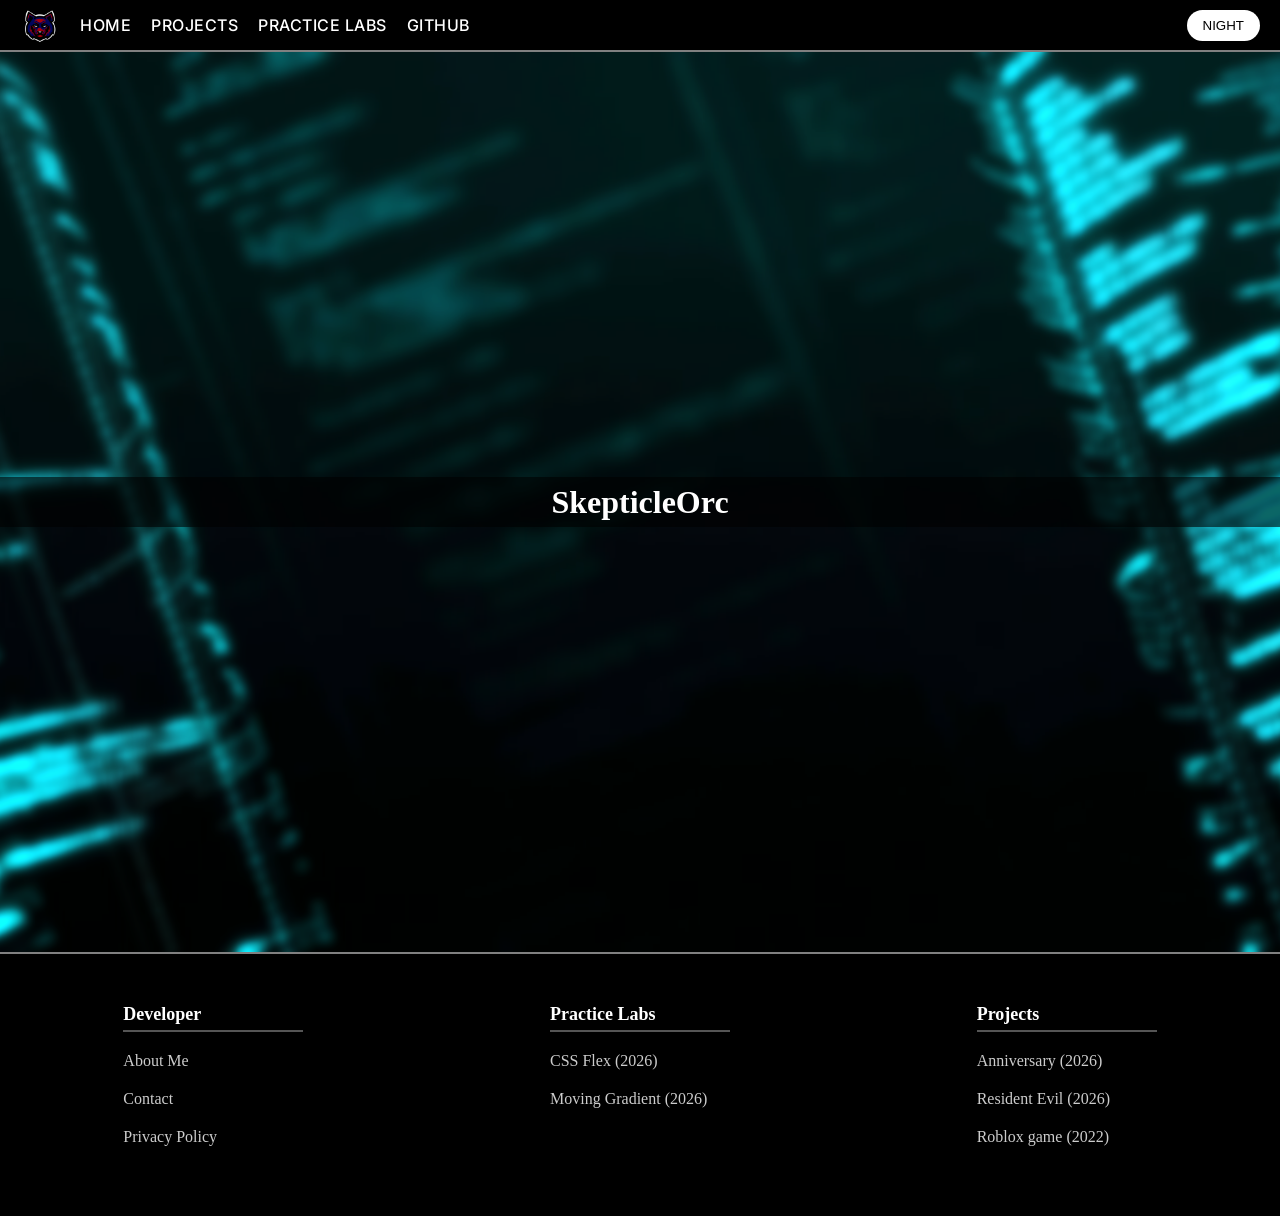
<file: index.html>
<!doctype html>
<html lang="en">
  <head>
    <meta charset="UTF-8" />
    <meta name="viewport" content="width=device-width, initial-scale=1.0, maximum-scale=1.0" />
    <title>SkepticleOrc - Home</title>

    <!-- Fonts -->
    <link rel="preconnect" href="https://fonts.googleapis.com" />
    <link rel="preconnect" href="https://fonts.gstatic.com" crossorigin />
    <link href="https://fonts.googleapis.com/css2?family=Inter:wght@300;400;500;600;700&display=swap" rel="stylesheet" />

    <!-- Styles -->
    <link rel="stylesheet" href="style.css" />

    <!-- Favicon -->
    <link rel="icon" type="image/png" href="icons/favicon.png" />
  </head>

  <body>
    <header>
      <nav class="navi">
        <div class="mobile-nav-bg-color"></div>
        <ul>
          <li><a href="index.html">HOME</a></li>
          <li><a href="projects.html">PROJECTS</a></li>
          <li><a href="practice.html">PRACTICE LABS</a></li>
          <li><a href="https://github.com/SkepticleOrc" target="_blank" rel="noopener noreferrer">GITHUB</a></li>
        </ul>
      </nav>
      <!-- Header Controls -->
      <img class="skep-logo" src="images/SkepLogoNBG.png" alt="SkepticleOrc logo" />
      <div class="hamburger" aria-label="Toggle navigation" aria-expanded="false">
        <span></span>
        <span></span>
        <span></span>
      </div>
      <button class="darkbutton" id="darkToggler" aria-label="Toggle dark mode">NIGHT</button>
    </header>

    <main>
      <div class="skep-wallpaper-container">
        <div class="skep-h1"><h1>SkepticleOrc</h1></div>
        <div class="skep-banner"></div>
        <div class="skep-Wallpaper"></div>
      </div>
    </main>

    <footer class="site-footer">
      <div class="footer-column">
        <h3>Developer</h3>
        <ul>
          <li><a href="about.html">About Me</a></li>
          <li><a href="contact.html">Contact</a></li>
          <li><a href="privacy-policy.html">Privacy Policy</a></li>
        </ul>
      </div>

      <div class="footer-column">
        <h3>Practice Labs</h3>
        <ul>
          <li><a href="CSS-Flex/">CSS Flex (2026)</a></li>
          <li><a href="Moving-Gradient/">Moving Gradient (2026)</a></li>
        </ul>
      </div>

      <div class="footer-column">
        <h3>Projects</h3>
        <ul>
          <li><a href="Anniversary/index.html">Anniversary (2026)</a></li>
          <li><a href="Resident-Evil-Lore/index.html">Resident Evil (2026)</a></li>
          <li>
            <a href="https://www.roblox.com/games/5860641810/Obtastic-Space-Obby" target="_blank" rel="noopener noreferrer">Roblox game (2022)</a>
          </li>
        </ul>
      </div>
    </footer>

    <script src="script.js"></script>
  </body>
</html>
</file>
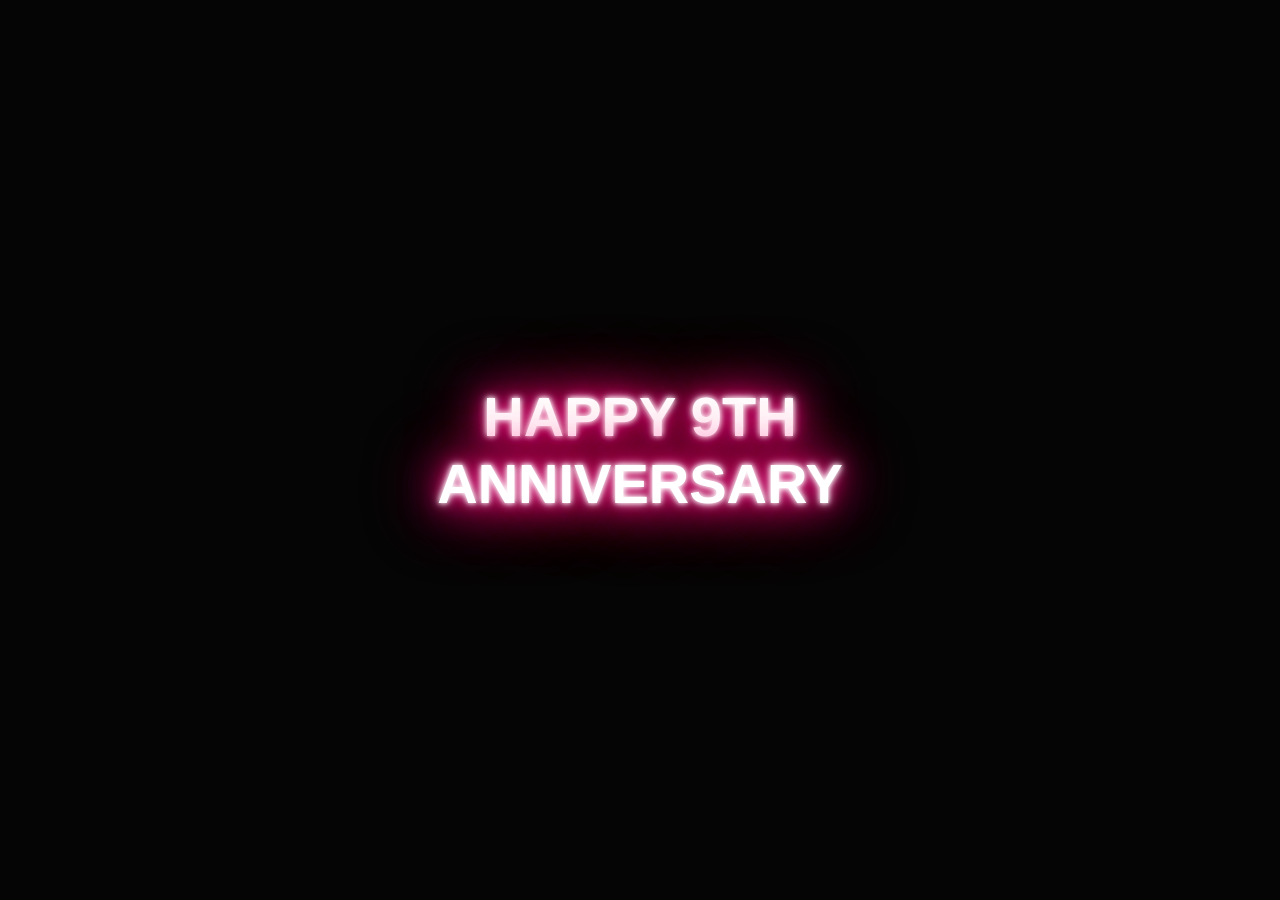
<file: Anniversary/index.html>
<!DOCTYPE html>
<html lang="en">
<head>
    <meta charset="UTF-8">
    <meta name="viewport" content="width=device-width, initial-scale=1.0, maximum-scale=1.0, user-scalable=no">
    <meta name="theme-color" content="#050505">
    <title>Happy Anniversary</title>
    <link rel="stylesheet" href="style.css">
</head>
<body>

    <!-- Scene 1: Neon Sign -->
    <div id="neon-scene" class="scene active">
        <h1 class="neon-text">Happy 9th<br><span class="flicker">Anniversary</span></h1>
    </div>

    <!-- Scene 2: Roses & Statement -->
    <div id="rose-scene" class="scene hidden">
        <div class="card">
            <h2>Nine Beautiful Years</h2>
            <p>Nine years of building a life together, navigating every twist and turn side by side. I know our journey hasn’t always been easy, and we’ve faced our share of challenges, but every single moment has been worth it. Through every high and low, my love for you has only grown deeper and stronger. Thank you for being my person, my rock, and my home. I love you more than words can say, and I am so grateful for the beautiful history we share and the future we are still writing together. Happy anniversary.</p>
            <!-- Back Button to Home Page -->
            <a href="../index.html" class="back-btn">Return Home</a>
        </div>
    </div>

    <script src="script.js"></script>
</body>
</html>
</file>
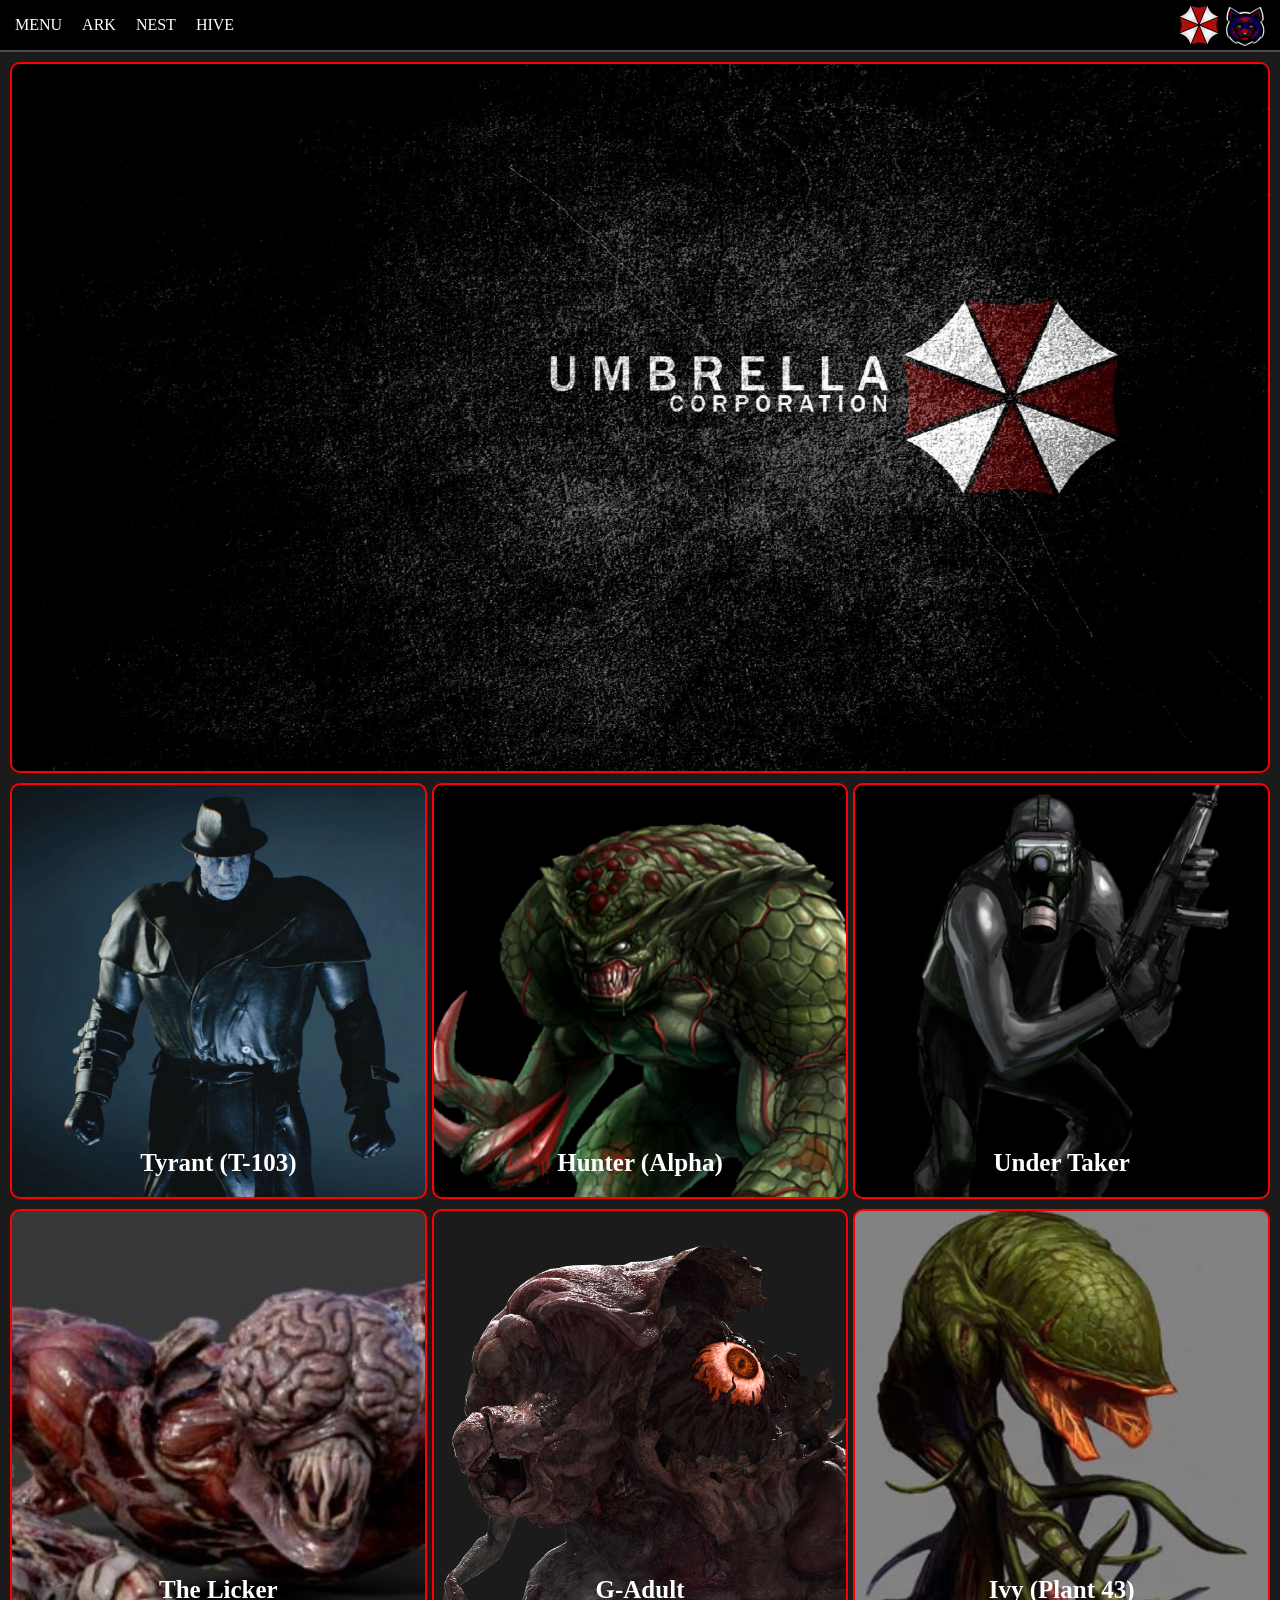
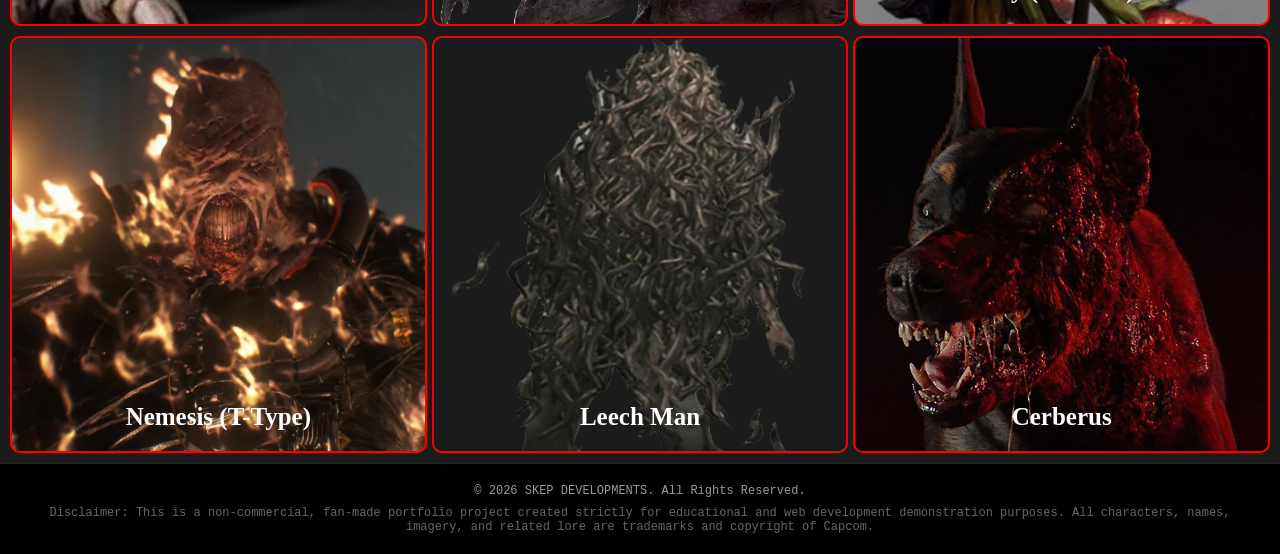
<file: Resident-Evil-Lore/index.html>
<!doctype html>
<html lang="en">
  <head>
    <meta charset="UTF-8" />
    <meta name="viewport" content="width=device-width, initial-scale=1.0, maximum-scale=1.0" />
    <title>SkepticleOrc - RE project</title>
    <link rel="stylesheet" href="style.css" />
  </head>
  <body>
    <header>
      <nav class="skep-lab-nav">
        <ul class="skep-ul-nav">
          <li><a href="../index.html">MENU</a></li>
          <li><a href="#" id="skep-link-ark">ARK</a></li>
          <li><a href="#" id="skep-link-nest">NEST</a></li>
          <li><a href="#" id="skep-link-hive">HIVE</a></li>
        </ul>
        <div class="skep-nav-logos">
          <img class="skep-umbrella-logo" src="images/umbrella-logo.png" alt="Umbrella Logo" />
          <img class="skep-logo" src="images/skep-logo.png" alt="SKEP Logo" />
        </div>
      </nav>
    </header>

    <main>
      <section>
        <img class="skep-background" src="images/umbrella.png" alt="Terminal Backdrop" />
      </section>

      <!-- Row 1: ARK Sector -->
      <section>
        <div class="skep-button-row-ark">
          <div class="skep-button-tyrant-t103">Tyrant (T-103)</div>
          <div class="skep-button-hunter-alpha">Hunter (Alpha)</div>
          <div class="skep-button-under-taker">Under Taker</div>
        </div>
      </section>

      <!-- Row 2: NEST Sector -->
      <section>
        <div class="skep-button-row-nest">
          <div class="skep-button-licker">The Licker</div>
          <div class="skep-button-g-adult">G-Adult</div>
          <div class="skep-button-ivy-plant43">Ivy (Plant 43)</div>
        </div>
      </section>

      <!-- Row 3: THE HIVE Sector -->
      <section>
        <div class="skep-button-row-hive">
          <div class="skep-button-nemesis-t-type">Nemesis (T-Type)</div>
          <div class="skep-button-leech-man">Leech Man</div>
          <div class="skep-button-cerberus">Cerberus</div>
        </div>
      </section>
    </main>

    <footer class="skep-terminal-footer">
      <div class="skep-footer-brand">
        <p>© 2026 SKEP DEVELOPMENTS. All Rights Reserved.</p>
      </div>
      <div class="skep-footer-disclaimer">
        <p>
          Disclaimer: This is a non-commercial, fan-made portfolio project created strictly for educational and web development demonstration
          purposes. All characters, names, imagery, and related lore are trademarks and copyright of Capcom.
        </p>
      </div>
    </footer>

    <!-- Universal Dynamic Warning Interface Layer -->
    <div id="skep-modal-overlay" class="skep-modal-hidden">
      <div class="skep-terminal-box">
        <h2 id="skep-modal-title">SYSTEM ALERT</h2>
        <p id="skep-modal-text">Security clearance required.</p>
        <button id="skep-modal-close">DISMISS ALERT</button>
      </div>
    </div>

    <script src="script.js"></script>
  </body>
</html>
</file>
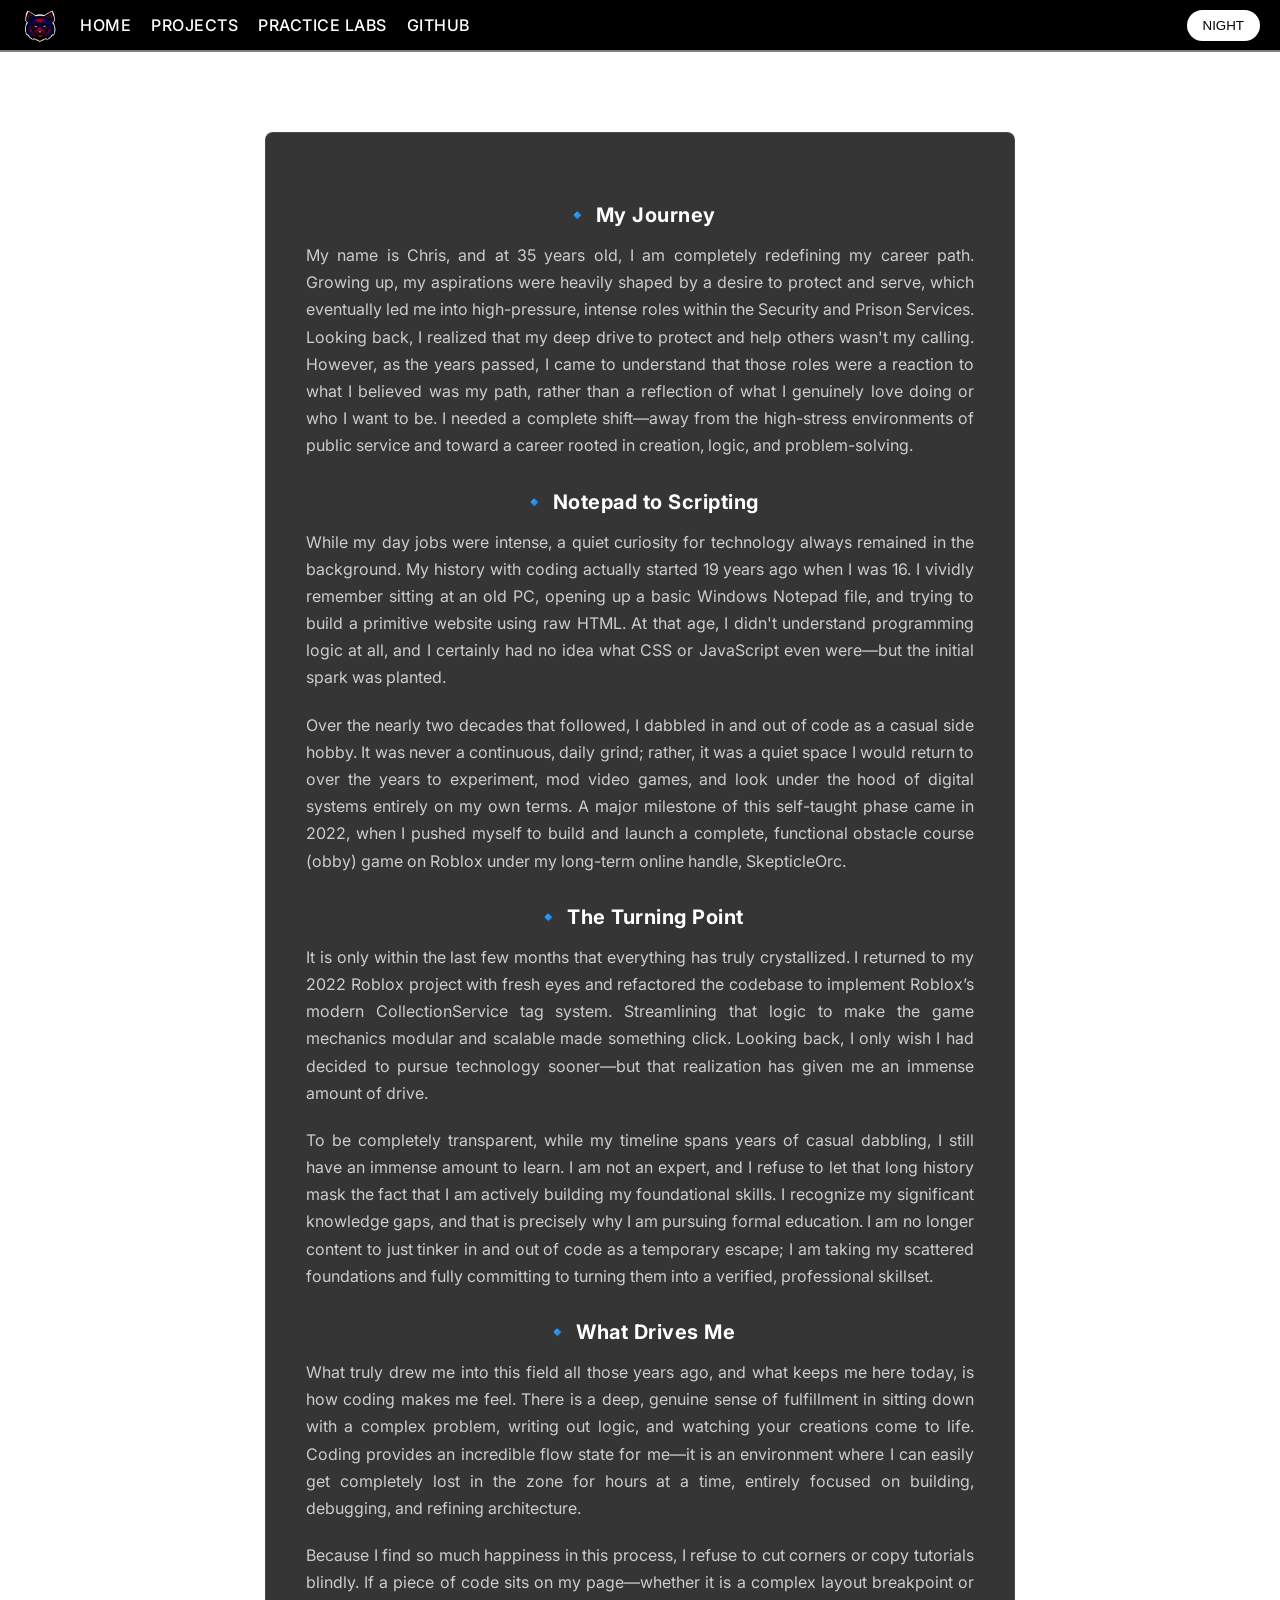
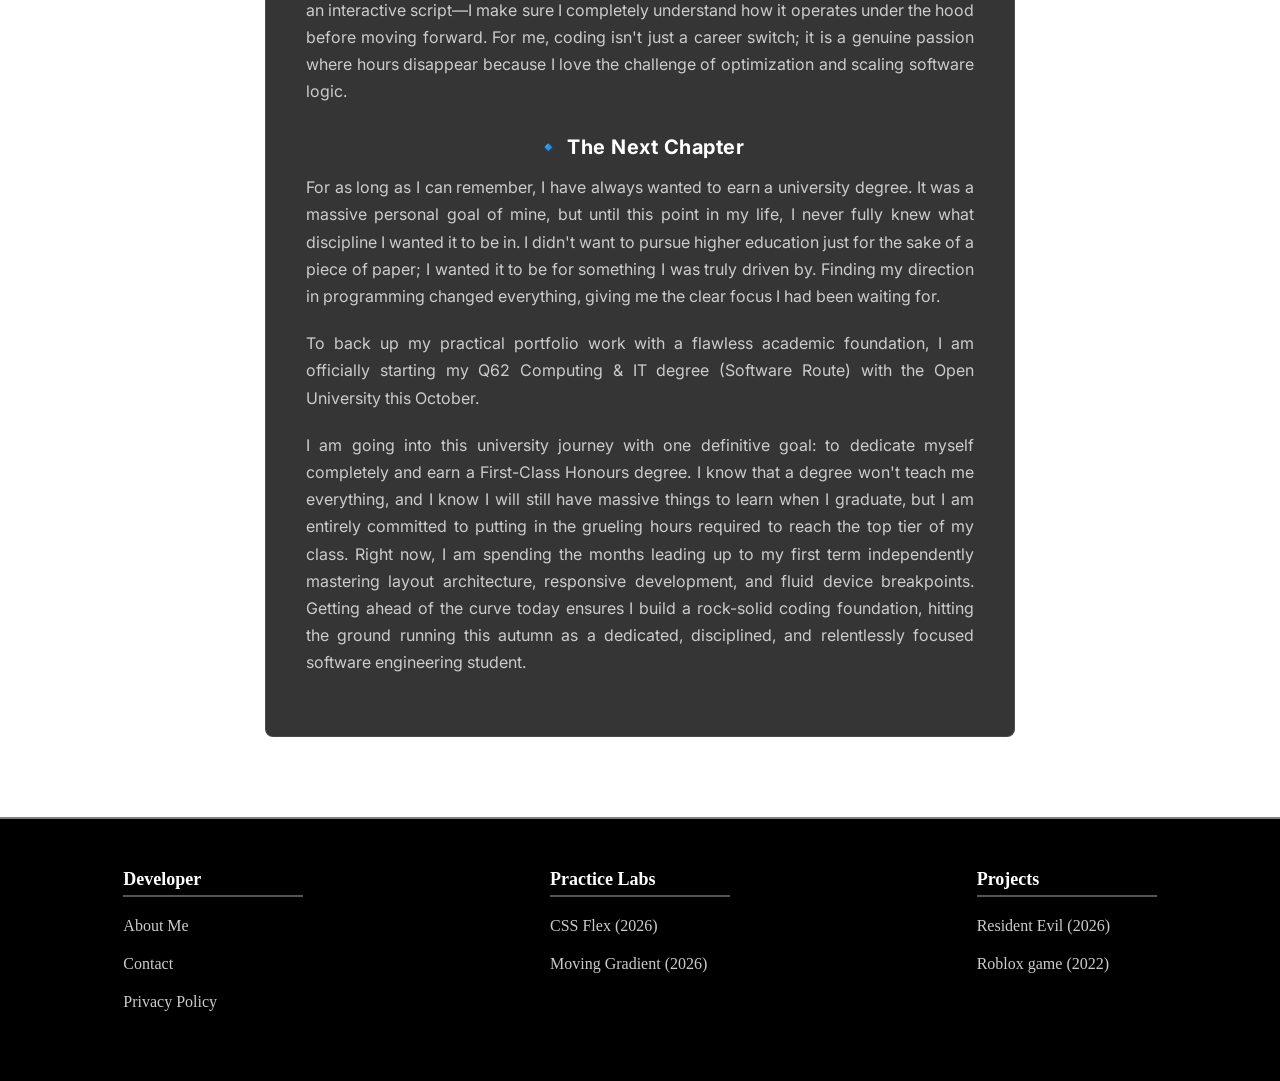
<file: about.html>
<!doctype html>
<html lang="en">
  <head>
    <meta charset="UTF-8" />
    <meta name="viewport" content="width=device-width, initial-scale=1.0, maximum-scale=1.0" />
    <title>SkepticleOrc - About</title>

    <!-- Fonts -->
    <link rel="preconnect" href="https://fonts.googleapis.com" />
    <link rel="preconnect" href="https://fonts.gstatic.com" crossorigin />
    <link href="https://fonts.googleapis.com/css2?family=Inter:wght@300;400;500;600;700&display=swap" rel="stylesheet" />

    <!-- Styles -->
    <link rel="stylesheet" href="style.css" />

    <!-- Favicon -->
    <link rel="icon" type="image/png" href="icons/favicon.png" />
  </head>

  <body>
    <header>
      <nav class="navi">
        <div class="mobile-nav-bg-color"></div>
        <ul>
          <li><a href="index.html">HOME</a></li>
          <li><a href="projects.html">PROJECTS</a></li>
          <li><a href="practice.html">PRACTICE LABS</a></li>
          <li><a href="https://github.com/SkepticleOrc" target="_blank" rel="noopener noreferrer">GITHUB</a></li>
        </ul>
      </nav>
      <!-- Header Controls -->
      <img class="skep-logo" src="images/SkepLogoNBG.png" alt="SkepticleOrc logo" />
      <div class="hamburger" aria-label="Toggle navigation" aria-expanded="false">
        <span></span>
        <span></span>
        <span></span>
      </div>
      <button class="darkbutton" id="darkToggler" aria-label="Toggle dark mode">NIGHT</button>
    </header>

    <main>
      <div class="about-me">
        <h3>🔹 My Journey</h3>
        <p>
          My name is Chris, and at 35 years old, I am completely redefining my career path. Growing up, my aspirations were heavily shaped by a desire
          to protect and serve, which eventually led me into high-pressure, intense roles within the Security and Prison Services. Looking back, I
          realized that my deep drive to protect and help others wasn't my calling. However, as the years passed, I came to understand that those
          roles were a reaction to what I believed was my path, rather than a reflection of what I genuinely love doing or who I want to be. I needed
          a complete shift—away from the high-stress environments of public service and toward a career rooted in creation, logic, and
          problem-solving.
        </p>

        <h3>🔹 Notepad to Scripting</h3>
        <p>
          While my day jobs were intense, a quiet curiosity for technology always remained in the background. My history with coding actually started
          19 years ago when I was 16. I vividly remember sitting at an old PC, opening up a basic Windows Notepad file, and trying to build a
          primitive website using raw HTML. At that age, I didn't understand programming logic at all, and I certainly had no idea what CSS or
          JavaScript even were—but the initial spark was planted.
        </p>
        <p>
          Over the nearly two decades that followed, I dabbled in and out of code as a casual side hobby. It was never a continuous, daily grind;
          rather, it was a quiet space I would return to over the years to experiment, mod video games, and look under the hood of digital systems
          entirely on my own terms. A major milestone of this self-taught phase came in 2022, when I pushed myself to build and launch a complete,
          functional obstacle course (obby) game on Roblox under my long-term online handle, SkepticleOrc.
        </p>

        <h3>🔹 The Turning Point</h3>
        <p>
          It is only within the last few months that everything has truly crystallized. I returned to my 2022 Roblox project with fresh eyes and
          refactored the codebase to implement Roblox’s modern CollectionService tag system. Streamlining that logic to make the game mechanics
          modular and scalable made something click. Looking back, I only wish I had decided to pursue technology sooner—but that realization has
          given me an immense amount of drive.
        </p>
        <p>
          To be completely transparent, while my timeline spans years of casual dabbling, I still have an immense amount to learn. I am not an expert,
          and I refuse to let that long history mask the fact that I am actively building my foundational skills. I recognize my significant knowledge
          gaps, and that is precisely why I am pursuing formal education. I am no longer content to just tinker in and out of code as a temporary
          escape; I am taking my scattered foundations and fully committing to turning them into a verified, professional skillset.
        </p>

        <h3>🔹 What Drives Me</h3>
        <p>
          What truly drew me into this field all those years ago, and what keeps me here today, is how coding makes me feel. There is a deep, genuine
          sense of fulfillment in sitting down with a complex problem, writing out logic, and watching your creations come to life. Coding provides an
          incredible flow state for me—it is an environment where I can easily get completely lost in the zone for hours at a time, entirely focused
          on building, debugging, and refining architecture.
        </p>
        <p>
          Because I find so much happiness in this process, I refuse to cut corners or copy tutorials blindly. If a piece of code sits on my
          page—whether it is a complex layout breakpoint or an interactive script—I make sure I completely understand how it operates under the hood
          before moving forward. For me, coding isn't just a career switch; it is a genuine passion where hours disappear because I love the challenge
          of optimization and scaling software logic.
        </p>

        <h3>🔹 The Next Chapter</h3>
        <p>
          For as long as I can remember, I have always wanted to earn a university degree. It was a massive personal goal of mine, but until this
          point in my life, I never fully knew what discipline I wanted it to be in. I didn't want to pursue higher education just for the sake of a
          piece of paper; I wanted it to be for something I was truly driven by. Finding my direction in programming changed everything, giving me the
          clear focus I had been waiting for.
        </p>
        <p>
          To back up my practical portfolio work with a flawless academic foundation, I am officially starting my Q62 Computing & IT degree (Software
          Route) with the Open University this October.
        </p>
        <p>
          I am going into this university journey with one definitive goal: to dedicate myself completely and earn a First-Class Honours degree. I
          know that a degree won't teach me everything, and I know I will still have massive things to learn when I graduate, but I am entirely
          committed to putting in the grueling hours required to reach the top tier of my class. Right now, I am spending the months leading up to my
          first term independently mastering layout architecture, responsive development, and fluid device breakpoints. Getting ahead of the curve
          today ensures I build a rock-solid coding foundation, hitting the ground running this autumn as a dedicated, disciplined, and relentlessly
          focused software engineering student.
        </p>
      </div>
    </main>

    <footer class="site-footer">
      <div class="footer-column">
        <h3>Developer</h3>
        <ul>
          <li><a href="about.html">About Me</a></li>
          <li><a href="contact.html">Contact</a></li>
          <li><a href="privacy-policy.html">Privacy Policy</a></li>
        </ul>
      </div>

      <div class="footer-column">
        <h3>Practice Labs</h3>
        <ul>
          <li><a href="CSS-Flex/">CSS Flex (2026)</a></li>
          <li><a href="Moving-Gradient/">Moving Gradient (2026)</a></li>
        </ul>
      </div>

      <div class="footer-column">
        <h3>Projects</h3>
        <ul>
          <li><a href="Resident-Evil-Lore/">Resident Evil (2026)</a></li>
          <li>
            <a href="https://www.roblox.com/games/5860641810/Obtastic-Space-Obby" target="_blank" rel="noopener noreferrer">Roblox game (2022)</a>
          </li>
        </ul>
      </div>
    </footer>

    <script src="script.js"></script>
  </body>
</html>
</file>
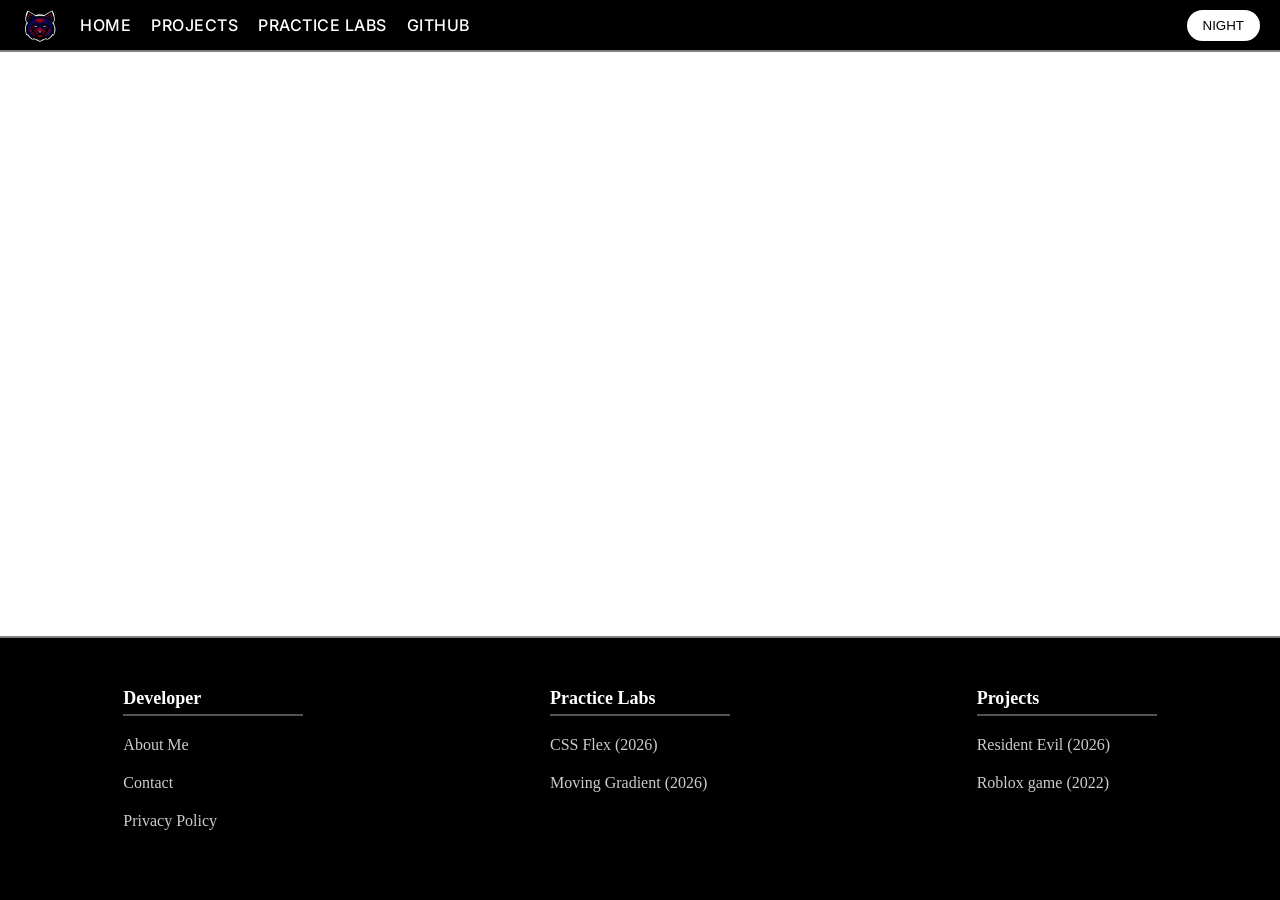
<file: contact.html>
<!doctype html>
<html lang="en">
  <head>
    <meta charset="UTF-8" />
    <meta name="viewport" content="width=device-width, initial-scale=1.0, maximum-scale=1.0">
    <title>SkepticleOrc - Contact</title>

    <!-- Fonts -->
    <link rel="preconnect" href="https://fonts.googleapis.com" />
    <link rel="preconnect" href="https://fonts.gstatic.com" crossorigin />
    <link href="https://fonts.googleapis.com/css2?family=Inter:wght@300;400;500;600;700&display=swap" rel="stylesheet" />

    <!-- Styles -->
    <link rel="stylesheet" href="style.css" />

    <!-- Favicon -->
    <link rel="icon" type="image/png" href="icons/favicon.png" />
  </head>

  <body>
    <header>
      <nav class="navi">
        <div class="mobile-nav-bg-color"></div>
        <ul>
          <li><a href="index.html">HOME</a></li>
          <li><a href="projects.html">PROJECTS</a></li>
          <li><a href="practice.html">PRACTICE LABS</a></li>
          <li><a href="https://github.com/SkepticleOrc" target="_blank" rel="noopener noreferrer">GITHUB</a></li>
        </ul>
      </nav>
      <!-- Header Controls -->
      <img class="skep-logo" src="images/SkepLogoNBG.png" alt="SkepticleOrc logo" />
      <div class="hamburger" aria-label="Toggle navigation" aria-expanded="false">
        <span></span>
        <span></span>
        <span></span>
      </div>
      <button class="darkbutton" id="darkToggler" aria-label="Toggle dark mode">NIGHT</button>
    </header>

    <main></main>

    <footer class="site-footer">
      <div class="footer-column">
        <h3>Developer</h3>
        <ul>
          <li><a href="about.html">About Me</a></li>
          <li><a href="contact.html">Contact</a></li>
          <li><a href="privacy-policy.html">Privacy Policy</a></li>
        </ul>
      </div>

      <div class="footer-column">
        <h3>Practice Labs</h3>
        <ul>
          <li><a href="CSS-Flex/">CSS Flex (2026)</a></li>
          <li><a href="Moving-Gradient/">Moving Gradient (2026)</a></li>
        </ul>
      </div>

      <div class="footer-column">
        <h3>Projects</h3>
        <ul>
          <li><a href="Resident-Evil-Lore/">Resident Evil (2026)</a></li>
          <li>
            <a href="https://www.roblox.com/games/5860641810/Obtastic-Space-Obby" target="_blank" rel="noopener noreferrer">Roblox game (2022)</a>
          </li>
        </ul>
      </div>
    </footer>

    <script src="script.js"></script>
  </body>
</html>
</file>
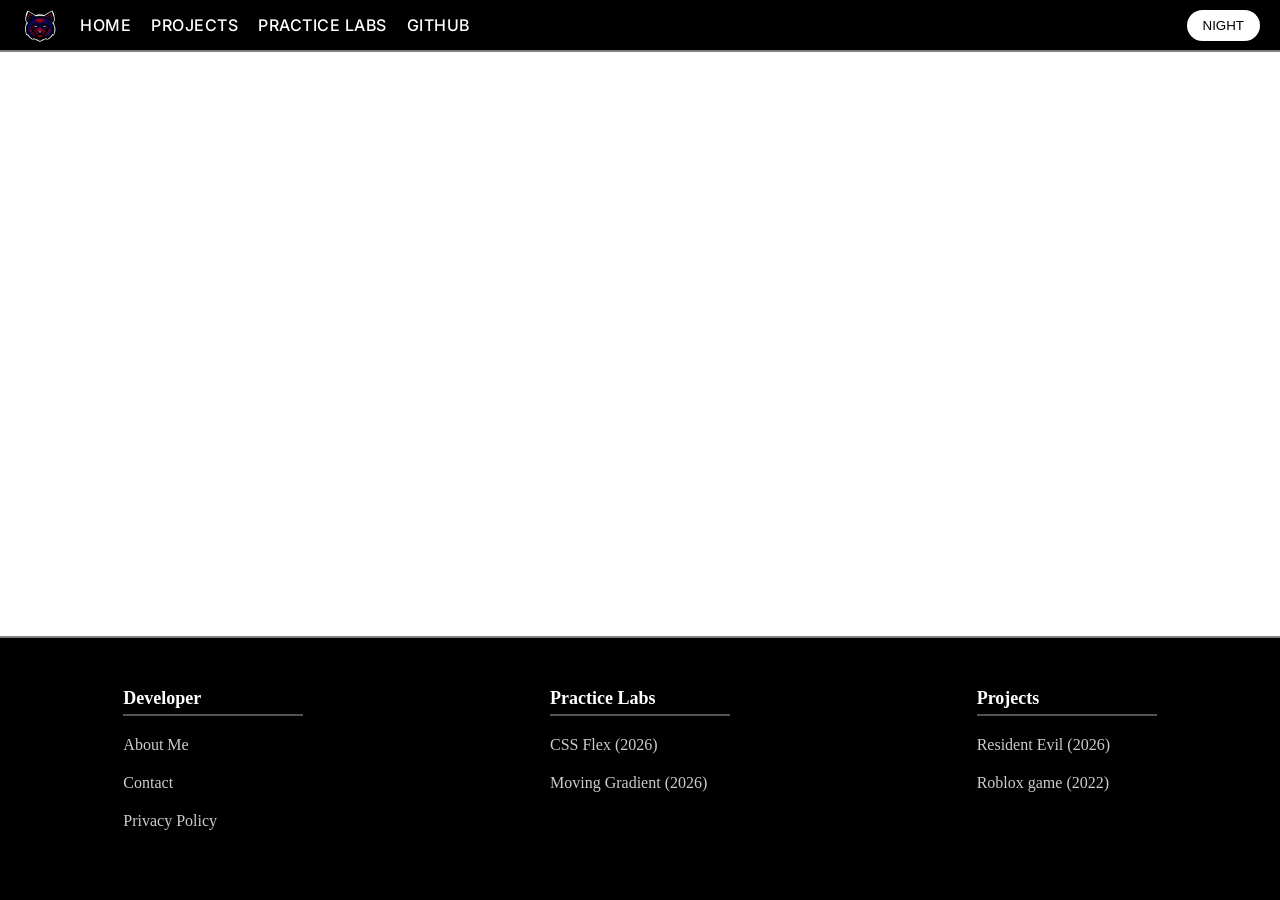
<file: practice.html>
<!doctype html>
<html lang="en">
  <head>
    <meta charset="UTF-8" />
    <meta name="viewport" content="width=device-width, initial-scale=1.0, maximum-scale=1.0" />
    <title>SkepticleOrc - Practice Labs</title>

    <!-- Fonts -->
    <link rel="preconnect" href="https://fonts.googleapis.com" />
    <link rel="preconnect" href="https://fonts.gstatic.com" crossorigin />
    <link href="https://fonts.googleapis.com/css2?family=Inter:wght@300;400;500;600;700&display=swap" rel="stylesheet" />

    <!-- Styles -->
    <link rel="stylesheet" href="style.css" />

    <!-- Favicon -->
    <link rel="icon" type="image/png" href="icons/favicon.png" />
  </head>

  <body>
    <header>
      <nav class="navi">
        <div class="mobile-nav-bg-color"></div>
        <ul>
          <li><a href="index.html">HOME</a></li>
          <li><a href="projects.html">PROJECTS</a></li>
          <li><a href="practice.html">PRACTICE LABS</a></li>
          <li><a href="https://github.com/SkepticleOrc" target="_blank" rel="noopener noreferrer">GITHUB</a></li>
        </ul>
      </nav>
      <!-- Header Controls -->
      <img class="skep-logo" src="images/SkepLogoNBG.png" alt="SkepticleOrc logo" />
      <div class="hamburger" aria-label="Toggle navigation" aria-expanded="false">
        <span></span>
        <span></span>
        <span></span>
      </div>
      <button class="darkbutton" id="darkToggler" aria-label="Toggle dark mode">NIGHT</button>
    </header>

    <main></main>

    <footer class="site-footer">
      <div class="footer-column">
        <h3>Developer</h3>
        <ul>
          <li><a href="about.html">About Me</a></li>
          <li><a href="contact.html">Contact</a></li>
          <li><a href="privacy-policy.html">Privacy Policy</a></li>
        </ul>
      </div>

      <div class="footer-column">
        <h3>Practice Labs</h3>
        <ul>
          <li><a href="CSS-Flex/">CSS Flex (2026)</a></li>
          <li><a href="Moving-Gradient/">Moving Gradient (2026)</a></li>
        </ul>
      </div>

      <div class="footer-column">
        <h3>Projects</h3>
        <ul>
          <li><a href="Resident-Evil-Lore/">Resident Evil (2026)</a></li>
          <li>
            <a href="https://www.roblox.com/games/5860641810/Obtastic-Space-Obby" target="_blank" rel="noopener noreferrer">Roblox game (2022)</a>
          </li>
        </ul>
      </div>
    </footer>

    <script src="script.js"></script>
  </body>
</html>
</file>
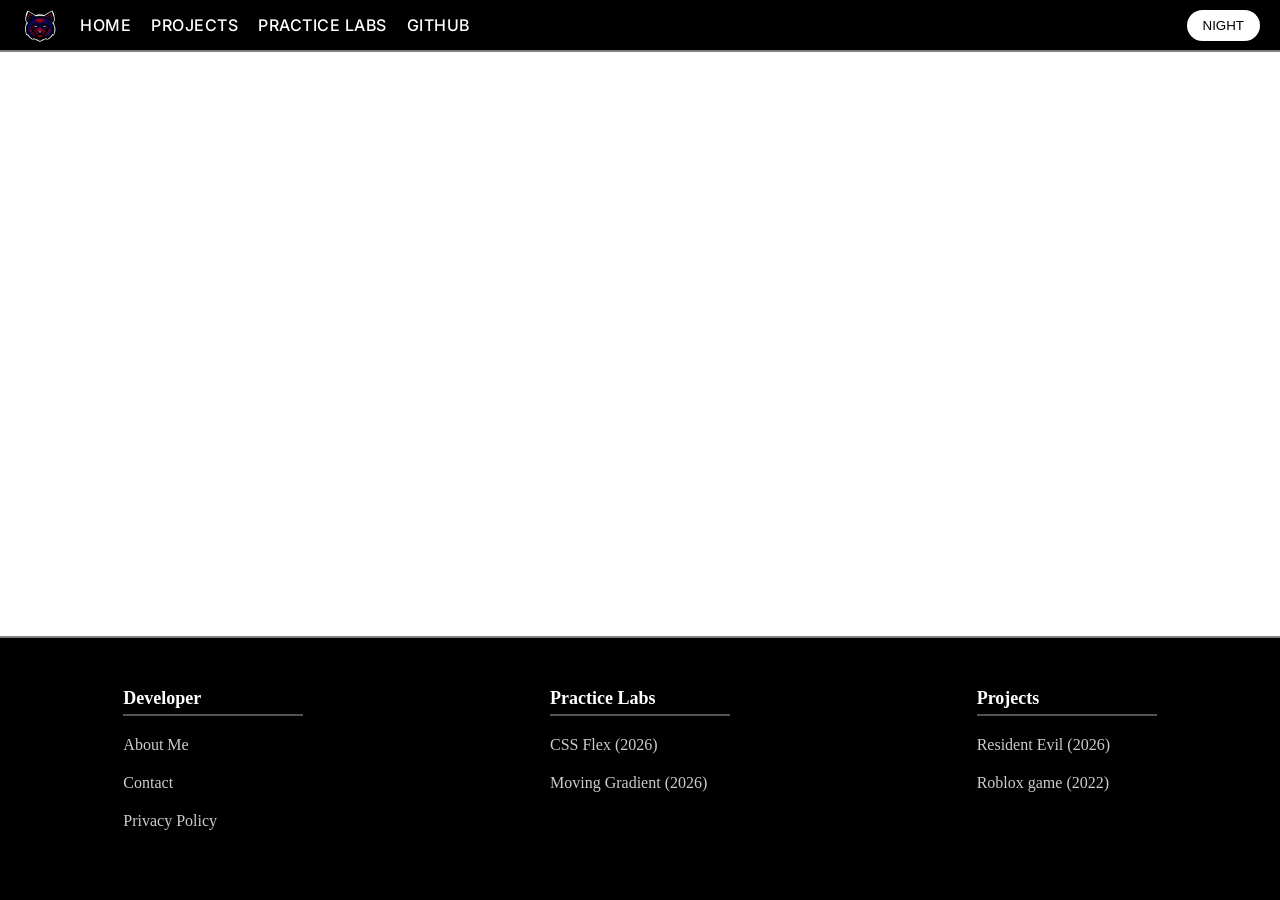
<file: privacy-policy.html>
<!doctype html>
<html lang="en">
  <head>
    <meta charset="UTF-8" />
    <meta name="viewport" content="width=device-width, initial-scale=1.0, maximum-scale=1.0" />
    <title>SkepticleOrc - Privacy Policy</title>

    <!-- Fonts -->
    <link rel="preconnect" href="https://fonts.googleapis.com" />
    <link rel="preconnect" href="https://fonts.gstatic.com" crossorigin />
    <link href="https://fonts.googleapis.com/css2?family=Inter:wght@300;400;500;600;700&display=swap" rel="stylesheet" />

    <!-- Styles -->
    <link rel="stylesheet" href="style.css" />

    <!-- Favicon -->
    <link rel="icon" type="image/png" href="icons/favicon.png" />
  </head>

  <body>
    <header>
      <nav class="navi">
        <div class="mobile-nav-bg-color"></div>
        <ul>
          <li><a href="index.html">HOME</a></li>
          <li><a href="projects.html">PROJECTS</a></li>
          <li><a href="practice.html">PRACTICE LABS</a></li>
          <li><a href="https://github.com/SkepticleOrc" target="_blank" rel="noopener noreferrer">GITHUB</a></li>
        </ul>
      </nav>
      <!-- Header Controls -->
      <img class="skep-logo" src="images/SkepLogoNBG.png" alt="SkepticleOrc logo" />
      <div class="hamburger" aria-label="Toggle navigation" aria-expanded="false">
        <span></span>
        <span></span>
        <span></span>
      </div>
      <button class="darkbutton" id="darkToggler" aria-label="Toggle dark mode">NIGHT</button>
    </header>

    <main></main>

    <footer class="site-footer">
      <div class="footer-column">
        <h3>Developer</h3>
        <ul>
          <li><a href="about.html">About Me</a></li>
          <li><a href="contact.html">Contact</a></li>
          <li><a href="privacy-policy.html">Privacy Policy</a></li>
        </ul>
      </div>

      <div class="footer-column">
        <h3>Practice Labs</h3>
        <ul>
          <li><a href="CSS-Flex/">CSS Flex (2026)</a></li>
          <li><a href="Moving-Gradient/">Moving Gradient (2026)</a></li>
        </ul>
      </div>

      <div class="footer-column">
        <h3>Projects</h3>
        <ul>
          <li><a href="Resident-Evil-Lore/">Resident Evil (2026)</a></li>
          <li>
            <a href="https://www.roblox.com/games/5860641810/Obtastic-Space-Obby" target="_blank" rel="noopener noreferrer">Roblox game (2022)</a>
          </li>
        </ul>
      </div>
    </footer>

    <script src="script.js"></script>
  </body>
</html>
</file>
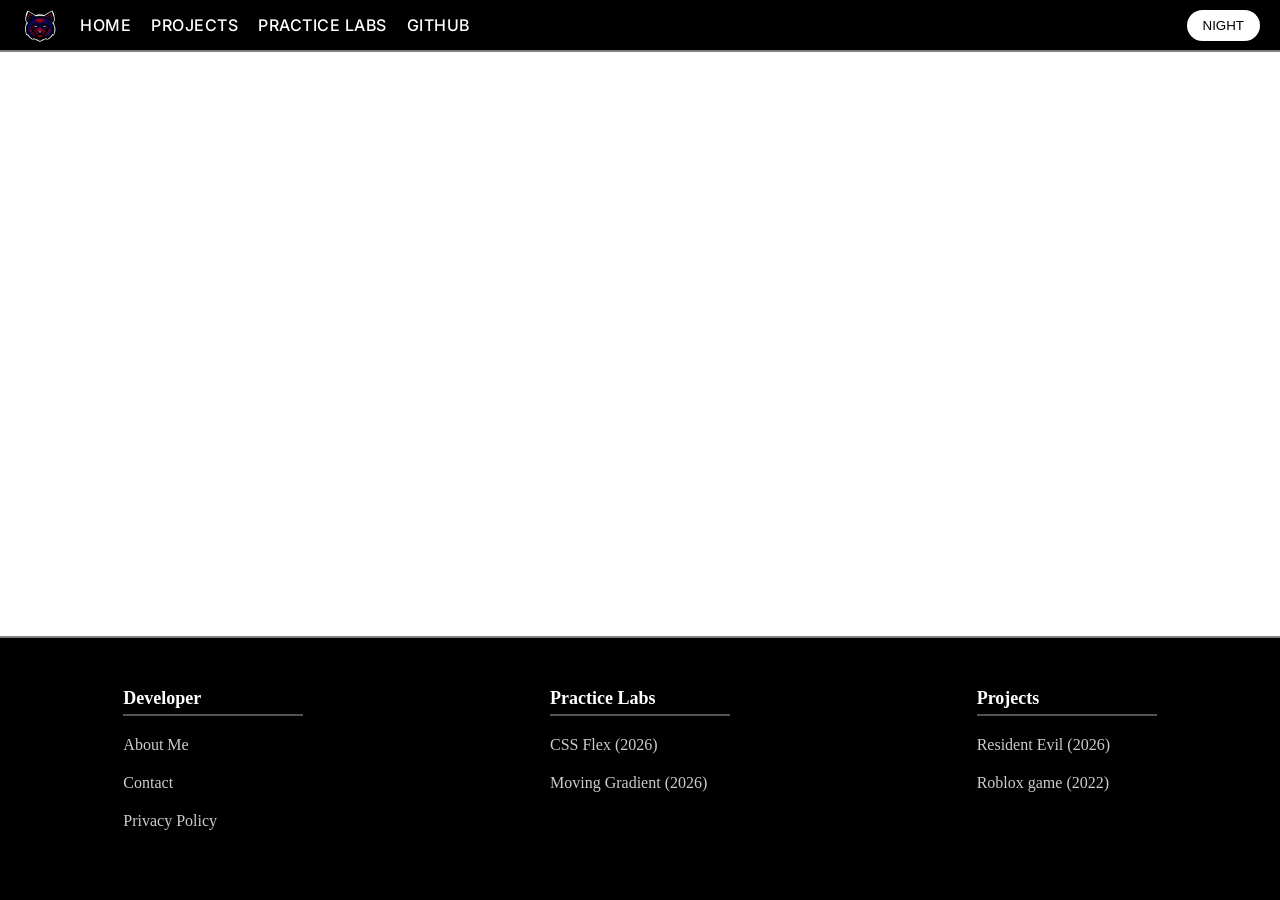
<file: projects.html>
<!doctype html>
<html lang="en">
  <head>
    <meta charset="UTF-8" />
    <meta name="viewport" content="width=device-width, initial-scale=1.0, maximum-scale=1.0" />
    <title>SkepticleOrc - Projects</title>

    <!-- Fonts -->
    <link rel="preconnect" href="https://fonts.googleapis.com" />
    <link rel="preconnect" href="https://fonts.gstatic.com" crossorigin />
    <link href="https://fonts.googleapis.com/css2?family=Inter:wght@300;400;500;600;700&display=swap" rel="stylesheet" />

    <!-- Styles -->
    <link rel="stylesheet" href="style.css" />

    <!-- Favicon -->
    <link rel="icon" type="image/png" href="icons/favicon.png" />
  </head>

  <body>
    <header>
      <nav class="navi">
        <div class="mobile-nav-bg-color"></div>
        <ul>
          <li><a href="index.html">HOME</a></li>
          <li><a href="projects.html">PROJECTS</a></li>
          <li><a href="practice.html">PRACTICE LABS</a></li>
          <li><a href="https://github.com/SkepticleOrc" target="_blank" rel="noopener noreferrer">GITHUB</a></li>
        </ul>
      </nav>
      <!-- Header Controls -->
      <img class="skep-logo" src="images/SkepLogoNBG.png" alt="SkepticleOrc logo" />
      <div class="hamburger" aria-label="Toggle navigation" aria-expanded="false">
        <span></span>
        <span></span>
        <span></span>
      </div>
      <button class="darkbutton" id="darkToggler" aria-label="Toggle dark mode">NIGHT</button>
    </header>

    <main></main>

    <footer class="site-footer">
      <div class="footer-column">
        <h3>Developer</h3>
        <ul>
          <li><a href="about.html">About Me</a></li>
          <li><a href="contact.html">Contact</a></li>
          <li><a href="privacy-policy.html">Privacy Policy</a></li>
        </ul>
      </div>

      <div class="footer-column">
        <h3>Practice Labs</h3>
        <ul>
          <li><a href="CSS-Flex/">CSS Flex (2026)</a></li>
          <li><a href="Moving-Gradient/">Moving Gradient (2026)</a></li>
        </ul>
      </div>

      <div class="footer-column">
        <h3>Projects</h3>
        <ul>
          <li><a href="Resident-Evil-Lore/">Resident Evil (2026)</a></li>
          <li>
            <a href="https://www.roblox.com/games/5860641810/Obtastic-Space-Obby" target="_blank" rel="noopener noreferrer">Roblox game (2022)</a>
          </li>
        </ul>
      </div>
    </footer>
    <script src="script.js"></script>
  </body>
</html>
</file>
<file: style.css>
/* =======================================================
                        ROOT PROPERTIES START
   ======================================================= */
:root {
  --skep-border: 2px solid gray;
  --skep-pos: fixed;

  /*==============================================
                  BANNER CONTROLS
  ================================================*/
  --so-top: 50%; /*ONLY NEED TO CHANGE THIS FOR BOTH BANNER AND TEXT*/
  --so-left: 50%;
  --so-transform: -50%, -50%;
}
/* =======================================================
                        ROOT PROPERTIES END
   ======================================================= */
/*========================================================

/*========================================================*/
/* =======================================================
                        GLOBAL PROPERTIES START
   ======================================================= */
* {
  box-sizing: border-box;
  margin: 0;
  padding: 0;
}
/* =======================================================
                        GLOBAL PROPERTIES END
   ======================================================= */

.skep-wallpaper-container {
  position: relative;
  height: 100vh;
}

.skep-Wallpaper {
  position: absolute;
  inset: 0; /*MEANS TOP,LEFT,RIGHT, BOTTOM = 0*/
  background-image: url("images/Wallpaper.png");
  background-size: cover;
  background-position: center;
  z-index: -1; /*PUTS WALLPAPER BEHIND BANNER*/
}

.skep-banner,
.skep-h1 {
  position: absolute; /*NEEDED TO MAKE IT POSITIONABLE*/
  top: var(--so-top); /*CENTERED VERTICALLY*/
  left: var(--so-left); /*CENTERED HORIZONTALLY*/
  transform: translate(var(--so-transform)); /*CENTER THE ELEMENT*/
  z-index: 0; /*PUTS BANNER OVER THE TOP OF WALLPAPER*/
}

.skep-banner {
  width: 100%;
  height: 50px;
  background-color: rgba(0, 0, 0, 0.6);
  z-index: 0; /*PUTS BANNER OVER THE TOP OF WALLPAPER*/
}

.skep-h1 {
  z-index: 1; /*BRINGS THE TEXT ABOVE THE BANNER*/
  color: white;
}

/* Light mode (default) */
body {
  background-color: #ffffff; /* White background */
  color: #000000; /* Black text */
  margin: 0; /* Remove default browser margin */
  display: flex; /* Allows footer to stick to bottom */
  flex-direction: column; /* Stack content vertically */
  min-height: 100dvh; /* Full viewport height, mobile-safe */
}

/* Dark mode (activated when JS adds .dark-mode) */
body.dark-mode {
  background-color: #000000; /* Black background */
  color: #ffffff; /* White text */
}

main {
  flex: 1; /* Pushes footer to bottom */
}

header {
  position: relative;
}

/* ============================
                START
   ABOUT ME PAGE CONTENT LAYOUT
   ============================ */

.about-me {
  max-width: 750px; /* Prevents long lines, making it comfortable to read */
  margin: 80px auto; /* Margins push it away from fixed nav and centers it */
  padding: 40px; /* Inner spacing so text doesn't touch layout borders */
  background-color: rgba(18, 18, 18, 0.85); /* Slightly transparent dark tile */
  border: 1px solid rgba(255, 255, 255, 0.1); /* Crisp, subtle border edge */
  border-radius: 8px; /* Smooth, rounded corners */
  backdrop-filter: blur(10px); /* Blurs out your wallpaper image underneath */
  font-family: "Inter", sans-serif;
}

/* Section Headings */
.about-me h3 {
  font-size: 20px;
  margin-top: 30px;
  margin-bottom: 15px;
  color: #ffffff;
  letter-spacing: 0.5px;
  text-align: center;
}

/* Paragraph spacing and typography */
.about-me p {
  font-size: 16px;
  line-height: 1.7; /* Adds breathing room between text lines */
  color: #cccccc; /* Softer white text for reduced eye strain */
  margin-bottom: 20px;
  text-align: justify;
}

/* ============================
                END
   ABOUT ME PAGE CONTENT LAYOUT
   ============================ */

/* ============================
   NAVIGATION BAR (DESKTOP)
   ============================ */

nav {
  display: flex;
  flex-shrink: 0;
  background-color: rgba(0, 0, 0, 1); /* if you want tansparent, change the 1.0 value */
  color: #ffffff;
  padding: 15px 0; /* Vertical spacing */
  position: relative; /* IMPORTANT: anchors hamburger & dark button */
  backdrop-filter: blur(5px); /* Frosted glass effect */
  z-index: 1;
  border-bottom: var(--skep-border);
}

/* Nav links */
.navi a {
  text-decoration: none;
  color: inherit; /* Inherit white text */
}

/* Desktop nav layout */
.navi ul {
  display: flex; /* Horizontal menu */
  flex-shrink: 0;
  justify-content: flex-start; /* Align left */
  align-items: center;
  list-style: none; /* Remove bullets */
  padding: 0 0 0 80px; /* Horizontal spacing */
  margin: 0;
  gap: 20px; /* Space between items */
  font-family: "Inter", sans-serif;
  font-weight: 500;
  letter-spacing: 0.5px;
  font-size: 16px;
}

/* Dark mode button (desktop) */
.darkbutton {
  position: absolute; /* Float independently */
  right: 20px; /* Stick to right side */
  top: 10px; /* Align vertically */
  z-index: 10; /* Above nav */
  background-color: rgb(255, 255, 255);
  color: #000;
  padding: 8px 16px;
  height: auto;
  border-radius: 20px;
  border: none;
}

/* ============================
   WALLPAPER IMAGE
   ============================ */

.skep-logo {
  position: absolute;
  left: 20px;
  top: 5px;
  z-index: 10;
  width: 40px; /* displayed size — much smaller than the actual 600x600 file */
  height: 40px;
  display: block;
}

/* ============================
   FOOTER
   ============================ */

.site-footer {
  background: black;
  color: #fff;
  padding: 40px 0px;
  display: flex;
  justify-content: space-around;
  border-top: 1px solid rgba(255, 255, 255, 0.15);
  flex-wrap: wrap;
  max-width: 100%;
  flex-shrink: 0;
  border-top: var(--skep-border);
}

.footer-column {
  min-width: 180px;
  margin: 10px 0;
}

.footer-column h3 {
  margin-bottom: 10px;
  font-size: 18px;
  border-bottom: 2px solid #555;
  padding-bottom: 5px;
}

.footer-column ul {
  list-style: none;
  padding: 0;
}

.footer-column ul li {
  margin: 20px 0;
}

.footer-column ul li a {
  color: #ccc;
  text-decoration: none;
  transition: 0.2s;
}

.footer-column ul li a:hover {
  color: #fff;
  text-decoration: underline;
}

/* ============================
   HAMBURGER ICON (DESKTOP)
   ============================ */

.hamburger {
  display: none; /* Hidden on desktop */
  cursor: pointer;
}

.hamburger span {
  display: block;
  width: 28px;
  height: 3px;
  background: white;
  margin: 6px 0;
  transition: 0.3s;
}

/* ====================================================================
                            PHONE SECTION (START)
   ==================================================================== */
@media (max-width: 600px) {
  .about-me {
    margin: 90px 15px 40px 15px; /* Adds 15px safety side margins on small touchscreens */
    padding: 20px; /* Squeezes padding down so text has max room on phones */
    max-width: 100%; /* Allows the card to fill the available mobile width */
  }

  .about-me h3 {
    font-size: 16px; /* Scales the section headings down slightly for mobile screens */
    margin-top: 20px; /* Reduces top gap on smaller viewports */
    margin-bottom: 10px; /* Tightens heading spacing */
    text-align: center;
  }

  .about-me p {
    font-size: 14px; /* Lowers body text size down from 16px to fit mobile screen frames */
    line-height: 1.6; /* Keeps paragraphs highly readable without taking up too much vertical space */
    margin-bottom: 15px; /* Uniform mobile paragraph breaks */
    text-align: justify;
  }

  .skep-wallpaper-container {
    position: relative;
    height: 100vh;
  }

  .skep-Wallpaper {
    position: absolute;
    inset: 0; /*MEANS TOP,LEFT,RIGHT, BOTTOM = 0*/
    background-image: url("images/Wallpaper.png");
    background-size: cover;
    background-position: center;
    z-index: 0; /*PUTS WALLPAPER BEHIND BANNER*/
  }

  .skep-banner {
    position: absolute;
    left: 50%;
    top: 50%;
    transform: translate(-50%, -50%);
    background-color: rgba(0, 0, 0, 0.6);
    width: 100%;
    height: 50px;
    z-index: 1; /*PUTS BANNER OVER THE TOP OF WALLPAPER*/
  }

  .skep-h1 {
    position: absolute;
    left: 50%;
    top: 50%;
    transform: translate(-50%, -50%);
    z-index: 2; /*BRINGS THE TEXT ABOVE THE BANNER*/
  }

  html {
    background-color: #000000;
  }

  html,
  body {
    margin: 0;
    padding: 0;
  }

  /* Dark mode (activated when JS adds .dark-mode) */
  body.dark-mode {
    background-color: #000000; /* Black background */
    color: #ffffff; /* White text */
  }

  nav {
    background-color: rgba(0, 0, 0, 0.6); /* if you want tansparent, change the 1.0 value */
    backdrop-filter: none; /* ← THIS removes the frosted bar */
    position: var(--skep-pos);
    padding: 0 0 60px 0; /* padding-bottom: 60px; applied */
    width: 100%;
    top: 0;
    left: 0;
    overflow: visible;
    border: none; /* ← In case a border is showing */
    z-index: 3;
  }

  .mobile-nav-bg-color {
    position: var(--skep-pos);
    inset: 0 0 auto 0;
    background-color: #000;
    height: 60px;
  }

  .skep-logo {
    position: var(--skep-pos);
    left: 20px;
    top: 15px;
    z-index: 20;
    width: 32px; /* slightly smaller to fit the mobile bar comfortably */
    height: 32px;
    display: block;
  }

  /* Show hamburger on mobile */
  .hamburger {
    display: block;
    position: var(--skep-pos);
    left: 0;
    right: 0;
    margin: 0 auto;
    top: 15px;
    z-index: 3;
    cursor: pointer;
    width: 28px;
  }

  /* Keep dark mode button on right */
  .darkbutton {
    position: var(--skep-pos);
    right: 20px;
    top: 15px;
    z-index: 3;
    background-color: rgb(255, 255, 255);
    color: #000;
    padding: 8px 16px;
    height: auto;
    border-radius: 20px;
    border: none;
  }

  .navi.active {
    display: block;
    position: var(--skep-pos);
    top: 0px; /* pinned to top of viewport */
    left: 0;
    width: 100%;
    z-index: 3;
    padding: 0;
  }

  /* Hide nav menu until hamburger is clicked */
  .navi ul {
    display: none;
    flex-direction: column;
    gap: 5px;
    width: 100%;
    text-align: center;
    z-index: 3;
    padding: 60px 0 5px 0; /*ALTERS MOBILE HAMBURGER LINK STRUCTURE*/
  }

  /* When menu is active (JS toggles .active) */
  .navi.active ul {
    display: flex;
  }

  .navi a {
    font-size: 14px;
    padding: 0 15px;
  }

  /* Footer becomes vertical */
  .site-footer {
    border: none;
    margin: 0;
    padding: 35px 20px;
    display: flex;
    flex-direction: column;
    align-items: center;
    justify-content: flex-start;
    gap: 25px;
  }

  .site-footer h3 {
    margin-bottom: 10px;
    font-size: 0.95rem;
  }

  .site-footer li {
    margin: 6px 0;
  }

  .site-footer a {
    font-size: 0.9rem;
  }

  body {
    padding: 0px;
  }

  main {
    margin: 0;
    padding-top: 60px;
  }

  h1 {
    font-size: 24px;
  }

  p {
    font-size: 16px;
  }
}

/* ====================================================================
                            MOBILE SECTION (END)
   ==================================================================== */
</file>
<file: Anniversary/style.css>
* {
    margin: 0;
    padding: 0;
    box-sizing: border-box;
}

body {
    background-color: #050505;
    font-family: 'Segoe UI', Roboto, sans-serif;
    min-height: 100vh;
    display: flex;
    justify-content: center;
    align-items: center;
    overflow: hidden;
    color: #fff;
}

/* Scene Switching Framework */
.scene {
    position: absolute;
    width: 100%;
    height: 100%;
    display: flex;
    justify-content: center;
    align-items: center;
    transition: opacity 1.5s ease-in-out;
}

.hidden {
    opacity: 0;
    pointer-events: none;
}

.active {
    opacity: 1;
}

/* Neon Text Styling */
.neon-text {
    font-size: 3.5rem;
    text-align: center;
    text-transform: uppercase;
    line-height: 1.2;
    color: #fff;
    text-shadow: 
        0 0 5px #fff,
        0 0 10px #fff,
        0 0 20px #ff007f,
        0 0 40px #ff007f,
        0 0 60px #ff007f,
        0 0 80px #ff007f;
}

/* Flicker Animation */
.flicker {
    animation: blink 3s infinite alternate;
}

@keyframes blink {
    0%, 18%, 22%, 25%, 53%, 57%, 100% {
        text-shadow: 0 0 5px #fff, 0 0 10px #fff, 0 0 20px #ff007f, 0 0 40px #ff007f, 0 0 60px #ff007f;
        opacity: 1;
    }
    20%, 24%, 55% {
        text-shadow: none;
        opacity: 0.3;
    }
}

/* Rose Background Scene */
#rose-scene {
    background: linear-gradient(rgba(0, 0, 0, 0.6), rgba(0, 0, 0, 0.6)), 
                url('https://unsplash.com') no-repeat center center/cover;
}

/* Glassmorphic Card */
.card {
    background: rgba(255, 255, 255, 0.1);
    backdrop-filter: blur(8px);
    padding: 2.5rem;
    border-radius: 15px;
    text-align: center;
    max-width: 500px;
    width: 90%;
    border: 1px solid rgba(255, 255, 255, 0.2);
    box-shadow: 0 8px 32px 0 rgba(0, 0, 0, 0.3);
    display: flex;
    flex-direction: column;
    align-items: center;
}

.card h2 {
    font-size: 2rem;
    margin-bottom: 1rem;
    color: #ff4d79;
}

.card p {
    font-size: 1.1rem;
    line-height: 1.6;
    color: #f0f0f0;
    margin-bottom: 1.5rem;
}

/* Back Button Component */
.back-btn {
    display: inline-block;
    text-decoration: none;
    color: #fff;
    border: 1px solid rgba(255, 255, 255, 0.4);
    padding: 0.6rem 1.5rem;
    border-radius: 20px;
    font-size: 0.9rem;
    transition: background 0.3s ease, border-color 0.3s ease;
}

.back-btn:hover {
    background: rgba(255, 255, 255, 0.15);
    border-color: #ff4d79;
}

/* Mobile Responsiveness */
@media (max-width: 600px) {
    .neon-text { font-size: 2.2rem; }
    .card { padding: 1.5rem; }
    .card h2 { font-size: 1.6rem; }
    .card p { font-size: 1rem; }
    .back-btn { width: 100%; } /* full width tap target on phones */
}
</file>
<file: Resident-Evil-Lore/style.css>
*,
*::before,
*::after {
  margin: 0;
  padding: 0;
  box-sizing: border-box;
}

body {
  background-color: rgb(27, 27, 27);
  overflow-x: hidden;
}

section {
  display: flex;
  justify-content: center;
  align-items: center;
  margin: 10px;
}

.skep-lab-nav {
  display: flex;
  justify-content: space-between;
  align-items: center;
  top: 0;
  left: 0;
  width: 100%;
  background-color: black;
  border-bottom: 2px solid #4b4a54;
}

.skep-ul-nav {
  top: 0px;
  left: 15px;
  display: flex;
  gap: 20px;
  width: auto;
  padding: 15px;
  list-style: none;
  justify-content: left;
}

.skep-ul-nav a {
  color: white;
  text-decoration: none;
}

.skep-nav-logos {
  display: flex;
  padding-right: 10px;
  gap: 1px;
  align-items: center;
}

.skep-umbrella-logo {
  width: 40px;
  height: 40px;
}

.skep-logo {
  width: 50px;
  height: 50px;
}

.skep-background {
  width: 100%;
  height: auto;
  background-size: cover;
  background-repeat: no-repeat;
  background-position: center;
  border: 2px solid red;
  border-radius: 10px;
  z-index: 2;
  justify-content: center;
}

.skep-button-row-ark,
.skep-button-row-hive,
.skep-button-row-nest {
  display: flex;
  justify-content: center;
  width: 100%;
  gap: 5px;
}

.skep-button-tyrant-t103,
.skep-button-hunter-alpha,
.skep-button-under-taker,
.skep-button-licker,
.skep-button-g-adult,
.skep-button-ivy-plant43,
.skep-button-nemesis-t-type,
.skep-button-leech-man,
.skep-button-cerberus {
  display: flex;
  flex: 1;
  width: 100%;
  font-size: 25px;
  padding-bottom: 20px;
  aspect-ratio: 1 / 1;
  justify-content: center;
  align-items: flex-end;
  text-align: center;
  color: white;
  font-weight: bold;
  border: 2px solid rgb(255, 0, 0);
  border-radius: 10px;
  cursor: pointer;
  background-size: cover;
  background-repeat: no-repeat;
  background-position: 50% 10%;
}

.skep-button-tyrant-t103 {
  background-image: url("images/tyrant.png");
}
.skep-button-hunter-alpha {
  background-image: url("images/hunter-alpha.png");
}

.skep-button-under-taker {
  background-image: url("images/under-taker.png");
}
.skep-button-licker {
  background-image: url("images/licker.png");
}

.skep-button-g-adult {
  background-image: url("images/g-adult.png");
}

.skep-button-ivy-plant43 {
  background-image: url("images/ivy-plant43.png");
}

.skep-button-nemesis-t-type {
  background-image: url("images/nemesis-t-type.png");
}

.skep-button-leech-man {
  background-image: url("images/leech-man.png");
}

.skep-button-cerberus {
  background-image: url("images/cerberus.png");
}

.skep-terminal-footer {
  width: 100%;
  padding: 20px;
  background-color: #000;
  border-top: 1px solid #222; /* Subtle separation line */
  font-family: monospace;
  font-size: 0.75rem; /* Keeps the text small and clean */
  color: #666; /* Muted gray so it sits quietly in the background */
  text-align: center;
}

.skep-footer-brand {
  margin-bottom: 8px;
  color: #999; /* Slightly brighter for your name */
}

/* 1. The Hiding Switch */
.skep-modal-hidden {
  display: none !important;
}

.skep-modal-active {
  display: flex !important;
}

/* 2. The Full-Screen Backdrop Overlay */
#skep-modal-overlay {
  display: flex;
  position: fixed;
  top: 0;
  left: 0;
  width: 100%;
  height: 100%;
  background-color: rgba(0, 0, 0, 0.85); /* Dark transparent layer */
  justify-content: center;
  align-items: center;
  z-index: 2; /* Forces it to float over your monster buttons */
}

/* 3. The Umbrella Terminal Warning Box */
#skep-modal-overlay .skep-terminal-box {
  background-color: #050505;
  border: 3px solid rgb(255, 0, 0); /* Umbrella Hazard Red */
  border-radius: 10px;
  padding: 30px;
  text-align: left;
  max-width: 400px;
  width: 90%; /* Keeps it safe and responsive on 320px screens */
  font-family: monospace;
  color: white;
}

/* 4. Descendant Selectors for Internal Text Elements */
#skep-modal-overlay h2 {
  font-size: 1.4rem;
  margin-bottom: 15px;
  letter-spacing: 1px;
  text-align: center;
}

#skep-modal-overlay p {
  font-size: 0.9rem;
  color: #ccc;
  line-height: 1.5;
}

/* 5. The Terminal Dismiss Button */
#skep-modal-overlay button {
  display: block;
  background-color: rgb(255, 0, 0);
  color: white;
  border: none;
  border-radius: 5px;
  padding: 10px 20px;
  margin: 40px auto 0;
  font-family: monospace;
  font-weight: bold;
  cursor: pointer;
}

@media (max-width: 600px) {
  .skep-lab-nav {
    justify-content: center;
    flex-wrap: wrap;
    padding: 10px;
    gap: 15px;
  }

  .skep-ul-nav {
    left: 0;
    padding: 5px;
    gap: 12px;
    font-size: 14px;
  }

  .skep-umbrella-logo {
    width: 30px;
    height: 30px;
  }

  .skep-logo {
    width: 40px;
    height: 40px;
  }

  .skep-button-tyrant-t103,
  .skep-button-hunter-alpha,
  .skep-button-under-taker,
  .skep-button-licker,
  .skep-button-g-adult,
  .skep-button-ivy-plant43,
  .skep-button-nemesis-t-type,
  .skep-button-leech-man,
  .skep-button-cerberus {
    display: flex;
    flex-direction: column;
    justify-content: flex-end;
    align-items: center;
    font-size: 12px;
    padding: 0;
  }
}

/* ====================================================================
                            PHONE SECTION (START)
   ==================================================================== */
@media (max-width: 600px) {
  nav {
    width: 100%;
    max-width: 1200px;
    margin: 0 auto;
    box-sizing: border-box;
    overflow-x: hidden;
  }
}
/* ====================================================================
                            PHONE SECTION (END)
   ==================================================================== */
</file>
